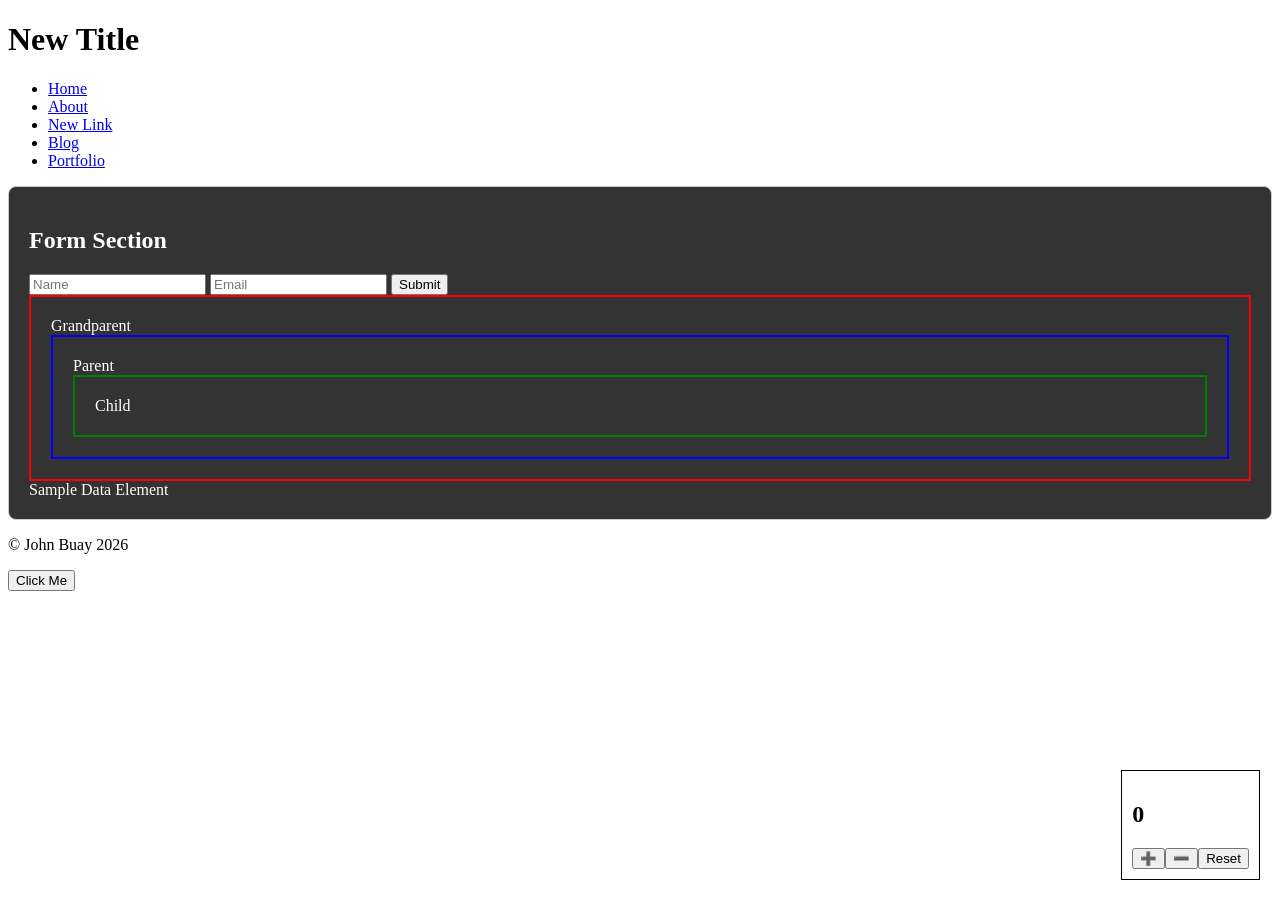
<file: Dom manipulation  practice/index.html>
<!DOCTYPE html>
<html lang="en">
<head>
    <meta charset="UTF-8">
    <meta name="viewport" content="width=device-width, initial-scale=1.0">
    <title>DOM Practice</title>
    <style>
        .highlight{background-color:yellow}
        .container{padding: 20px; border: 1px solid #ccc;}
        #grandparent {
    border: 2px solid red;
    padding: 20px;
}

#parent {
    border: 2px solid blue;
    padding: 20px;
}

#child {
    border: 2px solid green;
    padding: 20px;
}
    </style>
</head>
<body>
    <header id="main-header">
        <h1>DOM Practice</h1>
        <nav>
            <ul class="nav-list">
                <li><a href="#" class="nav-link">Home</a></li>
                <li><a href="#" class="nav-link">About</a></li>
                <li><a href="#" class="nav-link">Contact</a></li>
            </ul>
        </nav>
    </header>
    <main class="container">
        <article>
            <h2 class="title">Article Title </h2>
            <p class="content">This is the first paragraph.</p>
            <p class="content">This is the second paragraph.</p>
        </article>
        <section>
            <h2>Form Section</h2>
            <form id="contact-form">
                <input type="text" id="name" name="name" placeholder="Name" autocomplete="off">
                <input type="email" id="email" name="email" placeholder="Email" autocomplete="off">
                <button type="submit">Submit</button>
            </form>
            <div id="grandparent">
    Grandparent
    <div id="parent">
        Parent
        <div id="child">
            Child
        </div>
    </div>
</div>
        </section>
        <div data-id="123" data-category="tech">
    Sample Data Element
</div>
    </main>
    <footer>
        <p>&copy; John Buay 2026</p>
    </footer>
    
    <script src="main.js">  </script>
        <script src="click-counter.js">  </script>
</body>
</html>
</file>
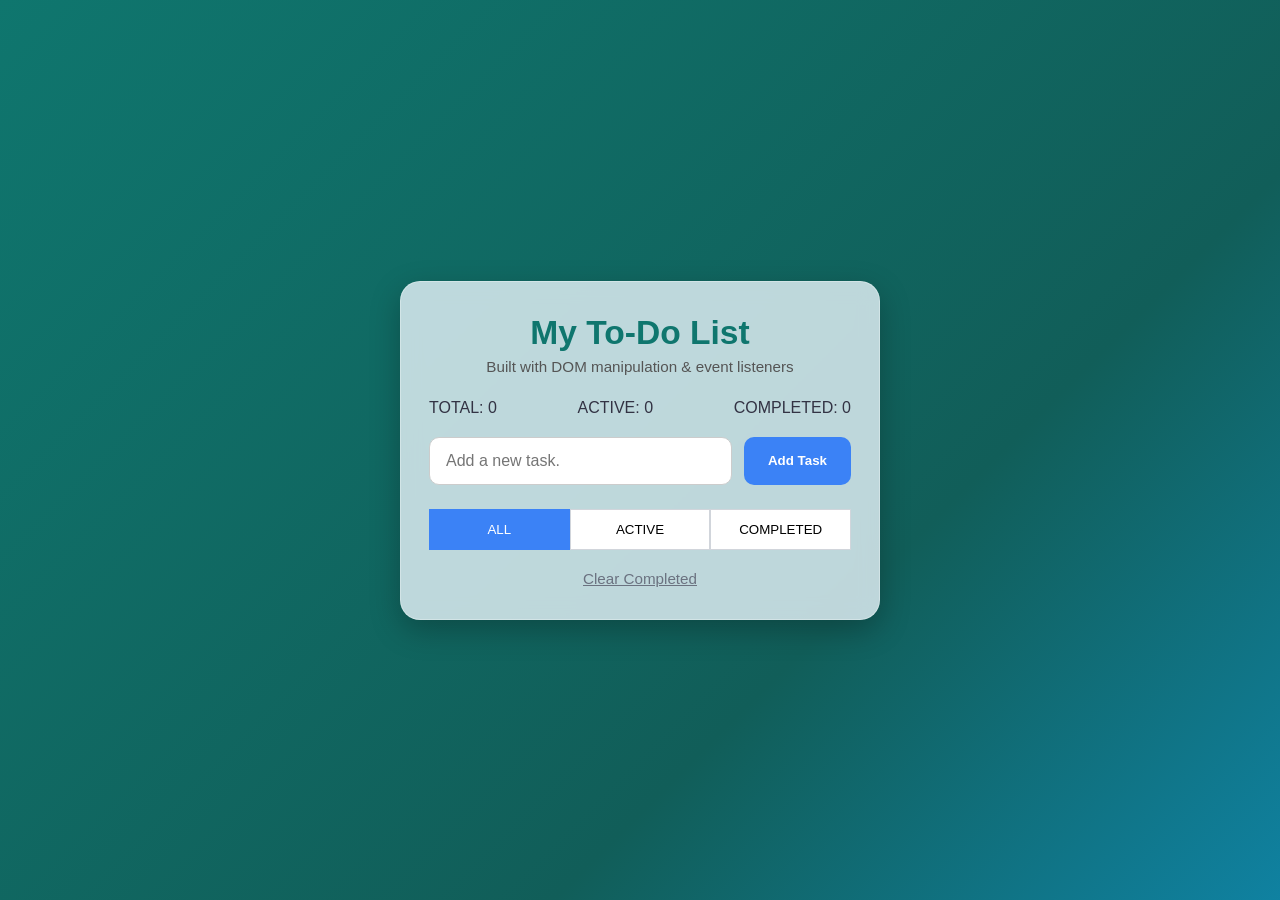
<file: To-do-list/index.html>
<!DOCTYPE html>
<html lang="en">
<head>
  <meta charset="UTF-8" />
  <meta name="viewport" content="width=device-width, initial-scale=1.0"/>
  <title>My To-Do List</title>
  <link rel="stylesheet" href="styles.css">
</head>
<body>

<div class="card">
  <h1>My To-Do List</h1>
  <div class="subtitle">Built with DOM manipulation & event listeners</div>

  <div class="stats">
    <span>TOTAL: 0</span>
    <span>ACTIVE: 0</span>
    <span>COMPLETED: 0</span>
  </div>

  <div class="input-row">
    <input type="text" id="task-input" placeholder="Add a new task." />
    <button id="add-btn">Add Task</button>
  </div>

  <div class="filters">
    <button class="filter-btn active" data-filter="all">ALL</button>
    <button class="filter-btn" data-filter="active">ACTIVE</button>
    <button class="filter-btn" data-filter="completed">COMPLETED</button>
  </div>

  <div class="task-list" id="task-list"></div>

  <button class="clear-completed" id="clear-completed">Clear Completed</button>
</div>

<script>
<link src="main.js">
</script>

</body>
</html>
</file>
<file: To-do-list/styles.css>
* {
      margin: 0;
      padding: 0;
      box-sizing: border-box;
    }

    body {
      font-family: Arial, Helvetica, sans-serif;
      background: linear-gradient(135deg, #0f766e, #115e59, #0ea5e9, #0284c7);
      background-size: 200% 200%;
      animation: gradientShift 15s ease infinite;
      min-height: 100vh;
      display: flex;
      justify-content: center;
      align-items: center;
      padding: 20px;
      color: #111;
    }

    @keyframes gradientShift {
      0% { background-position: 0% 50%; }
      50% { background-position: 100% 50%; }
      100% { background-position: 0% 50%; }
    }

    .card {
      background: rgba(240, 249, 255, 0.78);
      backdrop-filter: blur(10px);
      -webkit-backdrop-filter: blur(10px);
      border-radius: 20px;
      padding: 32px 28px;
      width: 100%;
      max-width: 480px;
      box-shadow: 0 10px 30px rgba(0, 0, 0, 0.25);
      border: 1px solid rgba(255,255,255,0.3);
    }

    h1 {
      font-size: 2.1rem;
      text-align: center;
      margin-bottom: 6px;
      color: #0f766e;
      font-weight: bold;
    }

    .subtitle {
      text-align: center;
      color: #555;
      font-size: 0.95rem;
      margin-bottom: 24px;
    }

    .stats {
      display: flex;
      justify-content: space-between;
      margin-bottom: 20px;
      font-size: 1rem;
      font-weight: 500;
      color: #334;
    }

    .input-row {
      display: flex;
      gap: 12px;
      margin-bottom: 24px;
    }

    input[type="text"] {
      flex: 1;
      padding: 14px 16px;
      border: 1px solid #ccc;
      border-radius: 10px;
      font-size: 1rem;
      background: white;
    }

    button#add-btn {
      background: #3b82f6;
      color: white;
      border: none;
      border-radius: 10px;
      padding: 0 24px;
      font-weight: bold;
      cursor: pointer;
      transition: background 0.2s;
    }

    button#add-btn:hover {
      background: #2563eb;
    }

    .filters {
      display: flex;
      justify-content: space-between;
      margin-bottom: 20px;
    }

    .filter-btn {
      flex: 1;
      padding: 12px;
      background: white;
      border: 1px solid #d1d5db;
      font-weight: 500;
      cursor: pointer;
      transition: all 0.2s;
      text-align: center;
    }

    .filter-btn.active {
      background: #3b82f6;
      color: white;
      border-color: #3b82f6;
    }

    .filter-btn:not(.active):hover {
      background: #f3f4f6;
    }

    .task-list {
      margin: 16px 0;
    }

    .task {
      display: flex;
      align-items: center;
      gap: 12px;
      padding: 14px 16px;
      background: rgba(255,255,255,0.6);
      border-radius: 10px;
      margin-bottom: 10px;
      border: 1px solid #e5e7eb;
    }

    .task.completed span {
      text-decoration: line-through;
      color: #6b7280;
    }

    .task input[type="checkbox"] {
      width: 20px;
      height: 20px;
      accent-color: #10b981;
    }

    .task span {
      flex: 1;
      font-size: 1.05rem;
    }

    .delete-btn {
      background: none;
      border: none;
      color: #ef4444;
      font-size: 1.5rem;
      cursor: pointer;
      line-height: 1;
    }

    .delete-btn:hover {
      color: #dc2626;
      transform: scale(1.15);
    }

    .clear-completed {
      display: block;
      margin: 20px auto 0;
      background: none;
      border: none;
      color: #6b7280;
      font-size: 0.95rem;
      cursor: pointer;
      text-decoration: underline;
    }

    .clear-completed:hover {
      color: #374151;
    }
</file>
